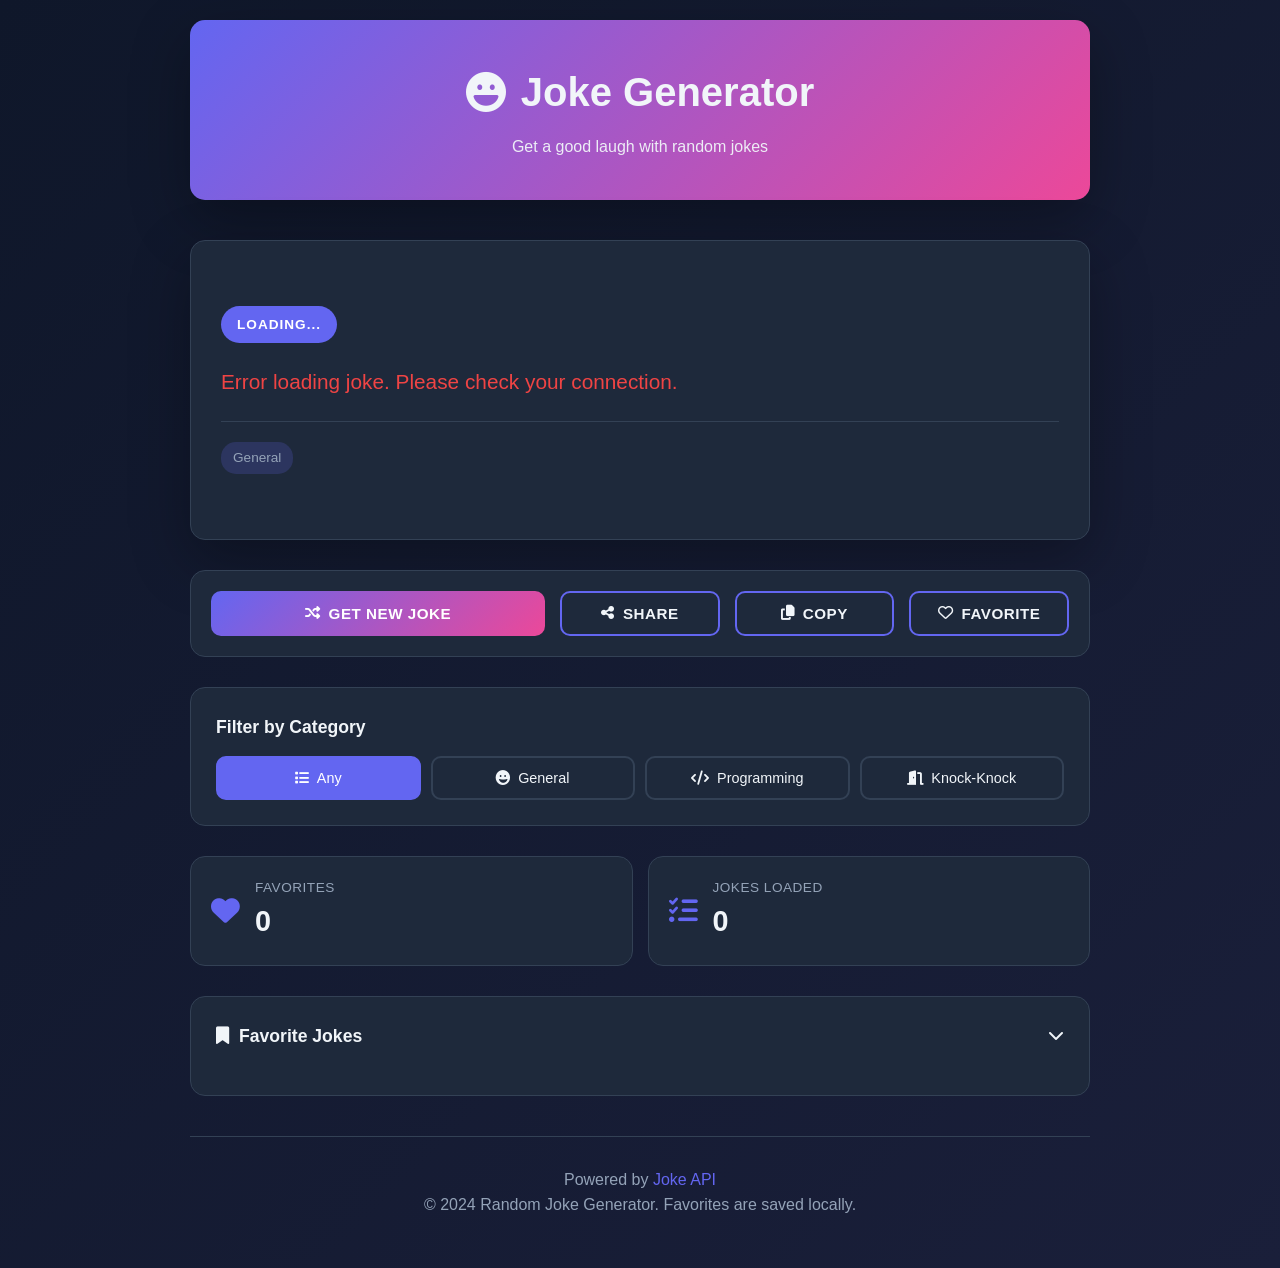
<file: joke-generator/index.html>
<!DOCTYPE html>
<html lang="en">
<head>
    <meta charset="UTF-8">
    <meta name="viewport" content="width=device-width, initial-scale=1.0">
    <title>Random Joke Generator</title>
    <link rel="stylesheet" href="styles.css">
    <link href="https://cdnjs.cloudflare.com/ajax/libs/font-awesome/6.4.0/css/all.min.css" rel="stylesheet">
</head>
<body>
    <div class="container">
        <!-- Header -->
        <header class="header">
            <div class="header-content">
                <h1><i class="fas fa-laugh"></i> Joke Generator</h1>
                <p>Get a good laugh with random jokes</p>
            </div>
        </header>

        <!-- Main Content -->
        <main class="main-content">
            <!-- Joke Display Section -->
            <section class="joke-section">
                <div class="joke-container">
                    <div class="joke-type" id="jokeType">Loading...</div>
                    <div class="joke-content" id="jokeContent">
                        <p>Click the button below to get a random joke!</p>
                    </div>
                    <div class="joke-footer">
                        <span id="jokeCategory" class="joke-category">General</span>
                        <span id="jokeId" class="joke-id"></span>
                    </div>
                </div>
            </section>

            <!-- Controls Section -->
            <section class="controls-section">
                <button id="newJokeBtn" class="btn btn-primary">
                    <i class="fas fa-random"></i> Get New Joke
                </button>
                <button id="shareBtn" class="btn btn-secondary">
                    <i class="fas fa-share-alt"></i> Share
                </button>
                <button id="copyBtn" class="btn btn-secondary">
                    <i class="fas fa-copy"></i> Copy
                </button>
                <button id="favoriteBtn" class="btn btn-secondary">
                    <i class="far fa-heart"></i> Favorite
                </button>
            </section>

            <!-- Category Filter -->
            <section class="category-section">
                <h3>Filter by Category</h3>
                <div class="category-buttons">
                    <button class="category-btn active" data-category="any">
                        <i class="fas fa-list"></i> Any
                    </button>
                    <button class="category-btn" data-category="general">
                        <i class="fas fa-grin"></i> General
                    </button>
                    <button class="category-btn" data-category="programming">
                        <i class="fas fa-code"></i> Programming
                    </button>
                    <button class="category-btn" data-category="knock-knock">
                        <i class="fas fa-door-open"></i> Knock-Knock
                    </button>
                </div>
            </section>

            <!-- Stats Section -->
            <section class="stats-section">
                <div class="stat-item">
                    <i class="fas fa-heart"></i>
                    <div>
                        <span class="stat-label">Favorites</span>
                        <span class="stat-value" id="favoriteCount">0</span>
                    </div>
                </div>
                <div class="stat-item">
                    <i class="fas fa-list-check"></i>
                    <div>
                        <span class="stat-label">Jokes Loaded</span>
                        <span class="stat-value" id="loadedCount">0</span>
                    </div>
                </div>
            </section>

            <!-- Favorites Section -->
            <section class="favorites-section">
                <div class="section-header">
                    <h3><i class="fas fa-bookmark"></i> Favorite Jokes</h3>
                    <button id="toggleFavorites" class="toggle-btn">
                        <i class="fas fa-chevron-down"></i>
                    </button>
                </div>
                <div id="favoritesList" class="favorites-list hidden">
                    <div class="empty-favorites">
                        <p>No favorites yet. Add some jokes to your favorites!</p>
                    </div>
                </div>
            </section>
        </main>

        <!-- Footer -->
        <footer class="footer">
            <p>Powered by <a href="https://jokeapi.dev" target="_blank">Joke API</a></p>
            <p>&copy; 2024 Random Joke Generator. Favorites are saved locally.</p>
        </footer>
    </div>

    <!-- Toast Notification -->
    <div id="toast" class="toast hidden">
        <i class="fas fa-check-circle"></i>
        <span id="toastMessage"></span>
    </div>

    <!-- Loading Spinner -->
    <div id="spinner" class="spinner hidden">
        <div class="spinner-inner">
            <i class="fas fa-circle-notch"></i>
        </div>
    </div>

    <script src="script.js"></script>
</body>
</html>
</file>
<file: joke-generator/styles.css>
* {
    margin: 0;
    padding: 0;
    box-sizing: border-box;
}

:root {
    --primary-color: #6366f1;
    --secondary-color: #ec4899;
    --success-color: #10b981;
    --warning-color: #f59e0b;
    --danger-color: #ef4444;
    --dark-bg: #0f172a;
    --card-bg: #1e293b;
    --text-light: #f1f5f9;
    --text-muted: #94a3b8;
    --border-color: #334155;
    --shadow: 0 20px 60px rgba(0, 0, 0, 0.3);
}

body {
    font-family: 'Segoe UI', Tahoma, Geneva, Verdana, sans-serif;
    background: linear-gradient(135deg, var(--dark-bg) 0%, #1a1f3a 100%);
    color: var(--text-light);
    line-height: 1.6;
    min-height: 100vh;
    padding: 20px;
}

.container {
    max-width: 900px;
    margin: 0 auto;
}

/* Header */
.header {
    text-align: center;
    margin-bottom: 40px;
    padding: 40px 20px;
    background: linear-gradient(135deg, var(--primary-color) 0%, var(--secondary-color) 100%);
    border-radius: 15px;
    box-shadow: var(--shadow);
}

.header-content h1 {
    font-size: 2.5rem;
    margin-bottom: 10px;
    display: flex;
    align-items: center;
    justify-content: center;
    gap: 15px;
}

.header-content p {
    font-size: 1rem;
    opacity: 0.95;
}

/* Main Content */
.main-content {
    display: flex;
    flex-direction: column;
    gap: 30px;
}

/* Joke Section */
.joke-section {
    background: var(--card-bg);
    border-radius: 15px;
    padding: 30px;
    box-shadow: var(--shadow);
    border: 1px solid var(--border-color);
    min-height: 300px;
    display: flex;
    align-items: center;
    justify-content: center;
}

.joke-container {
    width: 100%;
}

.joke-type {
    display: inline-block;
    background: var(--primary-color);
    color: white;
    padding: 8px 16px;
    border-radius: 20px;
    font-size: 0.85rem;
    font-weight: 600;
    margin-bottom: 20px;
    text-transform: uppercase;
    letter-spacing: 1px;
}

.joke-content {
    font-size: 1.3rem;
    line-height: 1.8;
    margin-bottom: 20px;
    color: var(--text-light);
    animation: fadeIn 0.5s ease-in-out;
}

.joke-content p {
    margin-bottom: 15px;
}

.joke-footer {
    display: flex;
    justify-content: space-between;
    align-items: center;
    padding-top: 20px;
    border-top: 1px solid var(--border-color);
    font-size: 0.9rem;
    color: var(--text-muted);
}

.joke-category {
    display: inline-block;
    background: rgba(99, 102, 241, 0.2);
    padding: 5px 12px;
    border-radius: 15px;
    font-size: 0.85rem;
}

.joke-id {
    color: var(--text-muted);
}

/* Animations */
@keyframes fadeIn {
    from {
        opacity: 0;
        transform: translateY(10px);
    }
    to {
        opacity: 1;
        transform: translateY(0);
    }
}

@keyframes slideDown {
    from {
        opacity: 0;
        max-height: 0;
        overflow: hidden;
    }
    to {
        opacity: 1;
        max-height: 1000px;
    }
}

/* Controls Section */
.controls-section {
    display: grid;
    grid-template-columns: repeat(auto-fit, minmax(150px, 1fr));
    gap: 15px;
    padding: 20px;
    background: var(--card-bg);
    border-radius: 15px;
    border: 1px solid var(--border-color);
}

/* Buttons */
.btn {
    padding: 12px 20px;
    border: none;
    border-radius: 10px;
    font-size: 0.95rem;
    font-weight: 600;
    cursor: pointer;
    display: flex;
    align-items: center;
    justify-content: center;
    gap: 8px;
    transition: all 0.3s ease;
    text-transform: uppercase;
    letter-spacing: 0.5px;
}

.btn-primary {
    background: linear-gradient(135deg, var(--primary-color) 0%, var(--secondary-color) 100%);
    color: white;
    grid-column: span 2;
}

.btn-primary:hover {
    transform: translateY(-2px);
    box-shadow: 0 10px 30px rgba(99, 102, 241, 0.3);
}

.btn-primary:active {
    transform: translateY(0);
}

.btn-secondary {
    background: transparent;
    color: var(--text-light);
    border: 2px solid var(--primary-color);
}

.btn-secondary:hover {
    background: rgba(99, 102, 241, 0.1);
    border-color: var(--secondary-color);
}

/* Category Section */
.category-section {
    background: var(--card-bg);
    border-radius: 15px;
    padding: 25px;
    border: 1px solid var(--border-color);
}

.category-section h3 {
    margin-bottom: 15px;
    font-size: 1.1rem;
}

.category-buttons {
    display: grid;
    grid-template-columns: repeat(auto-fit, minmax(120px, 1fr));
    gap: 10px;
}

.category-btn {
    padding: 12px 16px;
    background: transparent;
    color: var(--text-light);
    border: 2px solid var(--border-color);
    border-radius: 10px;
    cursor: pointer;
    font-size: 0.9rem;
    font-weight: 500;
    transition: all 0.3s ease;
    display: flex;
    align-items: center;
    justify-content: center;
    gap: 8px;
}

.category-btn:hover {
    border-color: var(--primary-color);
    background: rgba(99, 102, 241, 0.1);
}

.category-btn.active {
    background: var(--primary-color);
    border-color: var(--primary-color);
    color: white;
}

/* Stats Section */
.stats-section {
    display: grid;
    grid-template-columns: repeat(auto-fit, minmax(180px, 1fr));
    gap: 15px;
}

.stat-item {
    background: var(--card-bg);
    border-radius: 15px;
    padding: 20px;
    border: 1px solid var(--border-color);
    display: flex;
    align-items: center;
    gap: 15px;
    transition: all 0.3s ease;
}

.stat-item:hover {
    border-color: var(--primary-color);
    transform: translateY(-2px);
}

.stat-item i {
    font-size: 1.8rem;
    color: var(--primary-color);
}

.stat-item div {
    display: flex;
    flex-direction: column;
}

.stat-label {
    font-size: 0.85rem;
    color: var(--text-muted);
    text-transform: uppercase;
    letter-spacing: 0.5px;
}

.stat-value {
    font-size: 1.8rem;
    font-weight: 700;
    color: var(--text-light);
}

/* Favorites Section */
.favorites-section {
    background: var(--card-bg);
    border-radius: 15px;
    padding: 25px;
    border: 1px solid var(--border-color);
}

.section-header {
    display: flex;
    justify-content: space-between;
    align-items: center;
    margin-bottom: 20px;
    cursor: pointer;
}

.section-header h3 {
    font-size: 1.1rem;
    display: flex;
    align-items: center;
    gap: 10px;
}

.toggle-btn {
    background: transparent;
    border: none;
    color: var(--text-light);
    font-size: 1rem;
    cursor: pointer;
    transition: transform 0.3s ease;
}

.toggle-btn.expanded {
    transform: rotate(180deg);
}

.favorites-list {
    display: flex;
    flex-direction: column;
    gap: 15px;
    animation: slideDown 0.3s ease-in-out;
}

.favorites-list.hidden {
    display: none;
}

.empty-favorites {
    text-align: center;
    padding: 30px 20px;
    color: var(--text-muted);
}

.favorite-item {
    background: rgba(99, 102, 241, 0.1);
    border: 1px solid var(--border-color);
    border-radius: 10px;
    padding: 15px;
    display: flex;
    justify-content: space-between;
    align-items: flex-start;
    gap: 15px;
}

.favorite-text {
    flex: 1;
    line-height: 1.6;
}

.favorite-remove {
    background: transparent;
    border: none;
    color: var(--danger-color);
    cursor: pointer;
    font-size: 1.2rem;
    transition: transform 0.2s ease;
}

.favorite-remove:hover {
    transform: scale(1.2);
}

/* Footer */
.footer {
    text-align: center;
    padding: 30px 20px;
    color: var(--text-muted);
    border-top: 1px solid var(--border-color);
    margin-top: 40px;
}

.footer a {
    color: var(--primary-color);
    text-decoration: none;
    transition: color 0.3s ease;
}

.footer a:hover {
    color: var(--secondary-color);
}

/* Toast Notification */
.toast {
    position: fixed;
    bottom: 30px;
    right: 30px;
    background: var(--success-color);
    color: white;
    padding: 15px 25px;
    border-radius: 10px;
    display: flex;
    align-items: center;
    gap: 10px;
    box-shadow: var(--shadow);
    animation: slideIn 0.3s ease-in-out;
    z-index: 1000;
}

.toast.hidden {
    display: none;
}

@keyframes slideIn {
    from {
        transform: translateX(400px);
        opacity: 0;
    }
    to {
        transform: translateX(0);
        opacity: 1;
    }
}

/* Spinner */
.spinner {
    position: fixed;
    top: 50%;
    left: 50%;
    transform: translate(-50%, -50%);
    z-index: 999;
}

.spinner.hidden {
    display: none;
}

.spinner-inner {
    width: 60px;
    height: 60px;
    border: 4px solid rgba(255, 255, 255, 0.3);
    border-top: 4px solid var(--primary-color);
    border-radius: 50%;
    animation: spin 1s linear infinite;
}

@keyframes spin {
    to {
        transform: rotate(360deg);
    }
}

.spinner-inner i {
    display: none;
}

/* Responsive Design */
@media (max-width: 768px) {
    .header-content h1 {
        font-size: 1.8rem;
    }

    .joke-content {
        font-size: 1.1rem;
    }

    .controls-section {
        grid-template-columns: 1fr;
    }

    .btn-primary {
        grid-column: span 1;
    }

    .category-buttons {
        grid-template-columns: repeat(2, 1fr);
    }

    .stats-section {
        grid-template-columns: repeat(2, 1fr);
    }

    .toast {
        bottom: 20px;
        right: 20px;
        left: 20px;
    }
}

@media (max-width: 480px) {
    body {
        padding: 10px;
    }

    .header {
        padding: 20px 15px;
        margin-bottom: 20px;
    }

    .header-content h1 {
        font-size: 1.5rem;
    }

    .joke-section {
        padding: 20px;
        min-height: 250px;
    }

    .joke-content {
        font-size: 1rem;
    }

    .category-buttons {
        grid-template-columns: 1fr;
    }

    .stats-section {
        grid-template-columns: 1fr;
    }
}
</file>
